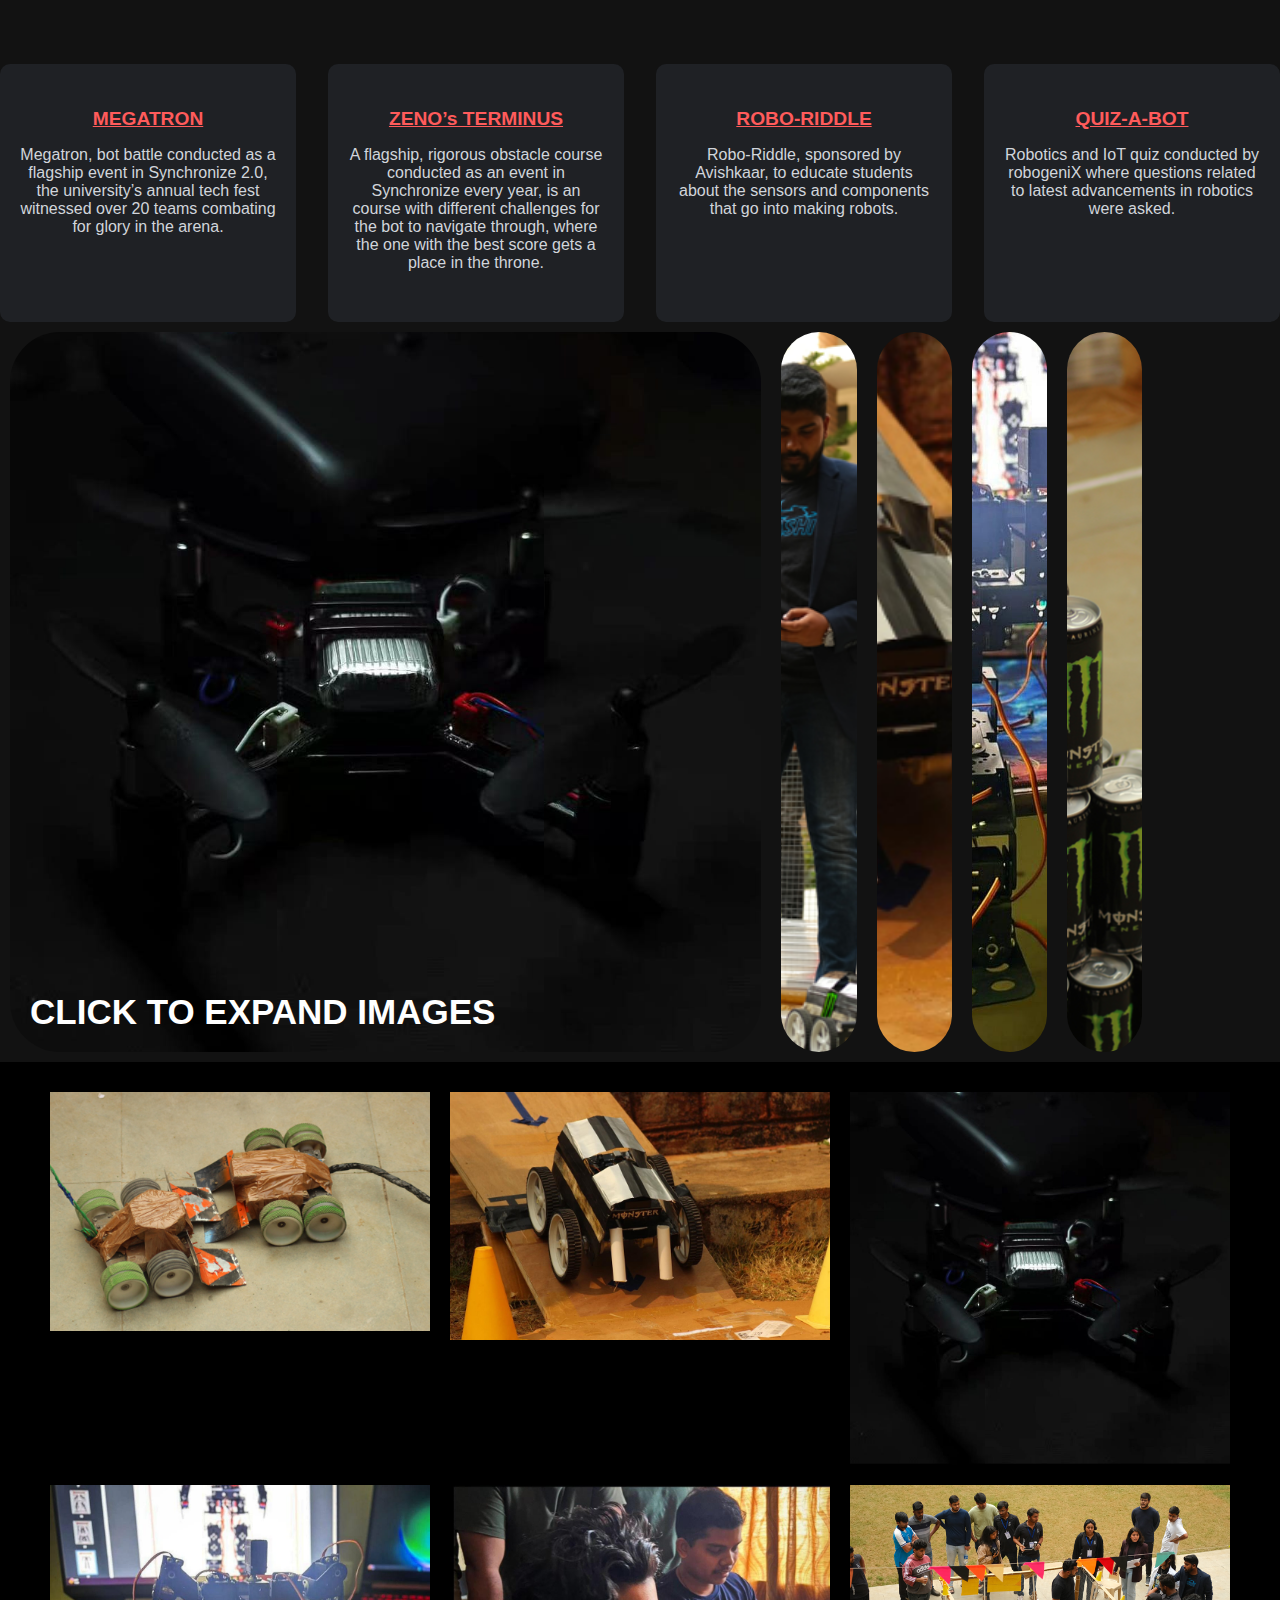
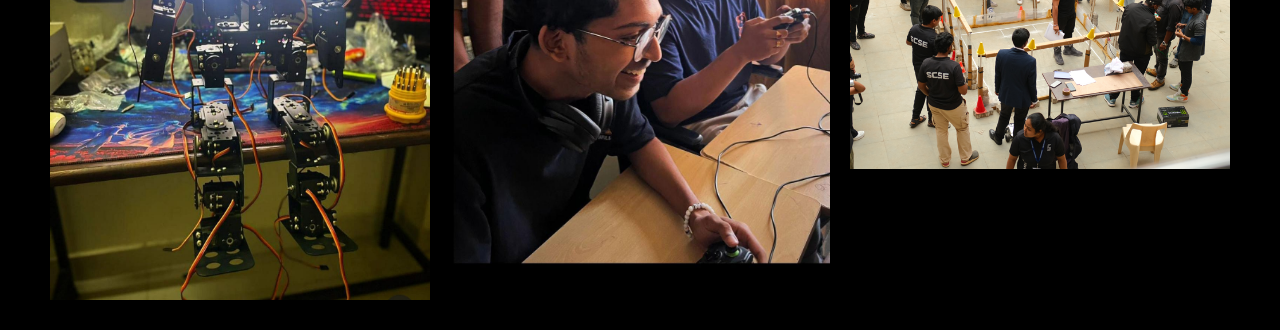
<file: Event.html>
<!DOCTYPE html>
<html lang="en">
<head>
  <meta charset="UTF-8">
  <meta name="viewport" content="width=device-width, initial-scale=1.0">
  <title>Events</title>
  <!-- Include necessary CSS -->
  <link rel="stylesheet" href="style.css">
</head>
<body>
  <section id="events-section">
    <div class="explore__grid">
      <div class="explore__card">
        <h4>MEGATRON</h4>
        <p>
          Megatron, bot battle conducted as a flagship event in Synchronize 2.0, the university’s annual tech fest witnessed over 20 teams combating for glory in the arena.
        </p>
      </div>
      <div class="explore__card">
        <h4>ZENO’s TERMINUS</h4>
        <p>
          A flagship, rigorous obstacle course conducted as an event in Synchronize every year, is an course with different challenges for the bot to navigate through, where the one with the best score gets a place in the throne.
        </p>
      </div>
      <div class="explore__card">
        <h4>ROBO-RIDDLE</h4>
        <p>
          Robo-Riddle, sponsored by Avishkaar, to educate students about the sensors and components that go into making robots.
        </p>
      </div>
      <div class="explore__card">
        <h4>QUIZ-A-BOT</h4>
        <p>
          Robotics and IoT quiz conducted by robogeniX where questions related to latest advancements in robotics were asked.
        </p>
      </div>
    </div>
  </section>
  <div class="container">
    <div class="panel active" style="background-image: url(./ASSET/IMG/e1.jpeg);">
        <h1>CLICK TO EXPAND IMAGES</h1>
    </div>
    <div class="panel" style="background-image: url(./ASSET/IMG/P4.png);">
        <h1>expanding cards</h1>
    </div>
    <div class="panel" style="background-image: url(./ASSET/IMG/P2.png);">
        <h1>expanding cards</h1>
    </div>
    <div class="panel" style="background-image: url(./ASSET/IMG/e2.jpeg);">
        <h1>expanding cards</h1>
    </div>
    <div class="panel" style="background-image: url(./ASSET/IMG/P3.png);">
        <h1>expanding cards</h1>
    </div>
</div>


<section class="gallery">
  <div class="gallery__container">
    <div class="gallery__item">
      <img src="./ASSET/IMG/P1.png" alt="Image 1">
    </div>
    <div class="gallery__item">
      <img src="./ASSET/IMG/P2.png" alt="Image 2">
    </div>
    <div class="gallery__item">
      <img src="./ASSET/IMG/e1.jpeg" alt="Image 3">
    </div>
    <div class="gallery__item">
      <img src="./ASSET/IMG/e2.jpeg" alt="Image 4">
    </div>
    <div class="gallery__item">
      <img src="./ASSET/IMG/e3.jpeg" alt="Image 5">
    </div>
    <div class="gallery__item">
      <img src="./ASSET/IMG/IM1.png" alt="Image 6">
    </div>
  </div>
</section>

</body>
</html>
</file>
<file: style.css>
@import url("https://fonts.googleapis.com/css2?family=Poppins:wght@400;500;600;700&display=swap");
@import url('https://fonts.googleapis.com/css2?family=Montserrat:wght@700&display=swap');

:root {
  --primary-color: #111317;
  --primary-color-light: #1f2125;
  --primary-color-extra-light: #35373b;
  --secondary-color: #ff7a7a;
  --secondary-color-dark: #0c0005;
  --text-light: #d1d5db;
  --white: #ffffff;
  --max-width: 1300px;
}

*,
*::before,
*::after {
  box-sizing: border-box;
}

@media (max-width: 768px) {
  header {
    padding: 3rem 0.5rem;
  }

  .styled-paragraph {
    padding: 8px;
  }
}

@media (max-width: 480px) {
  header {
    padding: 2rem 0.5rem;
  }

  .styled-paragraph {
    padding: 5px;
  }
  
}
img, video {
  max-width: 100%;
  height: auto;
}


.header, .container, .content {
  max-width: 100%;
  overflow-x: hidden;
}
.section__container {
  max-width: var(--max-width);
  margin: auto;
  padding: 2rem 1rem;
}

.section__header {
  margin-bottom: 1rem;
  font-size: 2.25rem;
  font-weight: 600;
  text-align: center;
  color: var(--white);
  margin-left: auto;
  margin-right: auto;
  display: block;
  width: fit-content; 
}
.section__subheader {
  max-width: 600px;
  margin: auto;
  text-align: center;
  color: var(--text-light);
}

.btn {
  padding: 1rem 3rem;
  outline: none;
  border: none;
  font-size: 1rem;
  color: var(--white);
  background-color: #8a2b26;
  border-radius: 5px;
  cursor: pointer;
  transition: 0.3s;
}

.btn:hover {
  background-color: var(--secondary-color-dark);
}

.button__container {
  display: flex;
  justify-content: center; 
  margin-bottom: 2rem; 
}

.middle-content {
  position: relative;
  display: flex;
  align-items: center;
  justify-content: center;
  text-align: center;
}

.middle-content h1 {
  font-size: 10vw; 
  z-index: 1;
  position: relative;
  top: 30px;
}

/* .middle-content h1::before {
  content: "ROBOGENIX";
  position: absolute;
  color: gray;
  top: -3px;
  left: -5px;
  -webkit-text-stroke: 1.5px white;
  z-index: -1;
  font-size: 10vw;
} */
/* .styled-paragraph {
  font-family: 'Montserrat', sans-serif;
  font-weight: bold;
  font-size: 1.5em;
  background: linear-gradient(to right, #ffffff, #f0e8e8);
  -webkit-background-clip: text;
  -webkit-text-fill-color: transparent;
  text-shadow: 2px 2px 4px rgba(0, 0, 0, 0.3);
  padding: 1px;
  border: 2px solid #ff4010;
  border-radius: 10px;
  text-align: center;
  margin: 20px auto;
  max-width: 700px;
} */

.image-container {
  display: flex;
  justify-content: center;
  align-items: center;
  margin: 20px auto;
  max-width: 700px;
}

.styled-image {
  max-width: 100%;
  height: auto;
}

img {
  width: 100%;
  display: block;
}

a {
  text-decoration: none;
}

.bg__blur {
  position: absolute;
  box-shadow: 0 0 1000px 50px var(--secondary-color);
  z-index: -1;
}

body {
  font-family: "Poppins", sans-serif;
  background-color: var(--primary-color);
  background-image: none;
  overflow-x: hidden;
  margin: 0;
  padding: 0;
}
.nav__links {
  list-style: none;
  display: flex;
  align-items: center;
  gap: 3rem;
}

.link a {
  position: relative;
  padding-bottom: 0.75rem;
  color: var(--white);
}

.link a::after {
  content: "";
  position: absolute;
  height: 2px;
  width: 0;
  left: 0;
  bottom: 0;
  background-color: var(--secondary-color);
  transition: 0.3s;
}

.link a:hover::after {
  width: 50%;
} 
:root {
  --max-width: 1200px;
}

body {
  font-family: Arial, sans-serif;
  margin: 0;
  padding: 0;
  background-color: #121212; 
  color: #fff;
}

nav {
  max-width: var(--max-width);
/*   max-width: 100%; */
  margin: auto;
  padding: 0rem 4rem;
  display: flex;
  align-items: center;
  justify-content: space-between;
  gap: 3rem;
  background-color: #1f1f1f; 
  position: relative;
}

.nav__logo img {
  max-width: 150px;
}

.nav__links {
  list-style: none;
  display: flex;
  align-items: center;
  gap: 3rem;
}

.nav__links a {
  text-decoration: none;
  color: #fff;
}

.hamburger {
  display: none;
  flex-direction: column;
  cursor: pointer;
}

.hamburger div {
  width: 25px;
  height: 2px; 
  background-color: #fff;
  margin: 4px 0; 
}

header {
  text-align: center;
  padding: 15rem 1rem;
}

@media (max-width: 768px) {
  .nav__links {
    display: none;
    flex-direction: column;
    width: 100%;
    background-color: #333;
    position: absolute;
    top: 100%;
    left: 0;
    padding: 1rem 0;
  }
  .nav__links.active {
    display: flex;
  }
  .btn {
    display: block;
    width: calc(100% - 2rem);
    margin: 0.5rem auto;
    text-align: center;
  }
  .hamburger {
    display: flex;
  }
}

.header__container {
  position: relative;
  padding-top: 2rem;
  display: grid;
  grid-template-columns: repeat(2, 1fr);
  align-items: center;
  gap: 2rem;
}

.header__container::before {
  position: absolute;
  bottom: 5rem;
  right: 20rem;
  font-size: 10rem;
  font-weight: 700;
  line-height: 7rem;
  color: var(--white);
  opacity: 0.05;
  z-index: -1;
}

.header__blur {
  bottom: 5rem;
  right: 0;
}

.header__content h4 {
  margin-bottom: 1rem;
  font-size: 1rem;
  font-weight: 900;
  color: #ebebeb;
}

.header__content h1 {
  margin-bottom: 1rem;
  font-size: 5rem;
  font-weight: 700;
  line-height: 6rem;
  color: var(--white);
}

.header__content h1 span {
  -webkit-text-fill-color: transparent;
  -webkit-text-stroke: 1px var(--white);
}

.header__content p {
  margin-bottom: 2rem;
  color: var(--text-light);
}

.header__image {
  position: relative;
}

.header__image img {
  max-width: 550px;
  margin: auto;
}

.explore__header {
  display: flex;
  align-items: center;
  justify-content: space-between;
  gap: 2rem;
}

.explore__nav {
  display: flex;
  align-items: center;
  gap: 2rem;
}

.explore__nav span {
  padding: 0 6px;
  font-size: 1.5rem;
  color: var(--white);
  border: 2px solid var(--white);
  border-radius: 100%;
  cursor: pointer;
  transition: 0.3s;
}

.explore__nav span:hover {
  color: var(--secondary-color);
  border-color: var(--secondary-color);
}

.explore__grid {
  margin-top: 4rem;
  display: grid;
  grid-template-columns: repeat(4, 1fr);
  gap: 2rem;
}

.explore__card {
  padding: 1rem;
  background-color: var(--primary-color-light);
  border: 2px solid transparent;
  border-radius: 10px;
  transition: 0.3s;
}

.explore__card:hover {
  background-color: var(--primary-color-extra-light);
  border-color: var(--secondary-color);
}

.explore__card span {
  display: inline-block;
  padding: 2px 9px;
  margin-bottom: 1rem;
  font-size: 1.75rem;
  color: var(--white);
  background-color: var(--secondary-color-dark);
  border-radius: 5px;
}

.explore__card h4 {
  margin-bottom: 0.5rem;
  font-size: 1.2rem;
  font-weight: 600;
  text-decoration: underline;
  color: #ff5b5b;
  text-align: center;
}

.explore__card p {
  margin-bottom: 2rem;
  color: var(--text-light);
  text-align: center;
}

.explore__card a {
  color: var(--white);
  transition: 0.3s;
}

.explore__card a:hover {
  color: var(--secondary-color);
}

.class__container {
  display: grid;
  grid-template-columns: repeat(2, 1fr);
  gap: 2rem;
}

#robogenix_info:hover {
  background-color: transparent;
  border-color: transparent;
}

#robogenix_info:active {
  border-color: yellow; 
}

#robogenix_info {
  border: 2px solid #f6753e;
  padding: 20px;
  /* box-shadow: 10px 5px 10px 10px #d37878; */
  background-color: var(--primary-color-light);
  text-align: center;
  margin: 5vh auto;
  width: 90%;
}

#robogenix_info p {
  margin: 0; 
  color: #d1d5db;
}

.container {
  display: flex;
  width: 90vw;
}

.panel {
  background-size: cover;
  background-position: center;
  background-repeat: no-repeat;
  height: 80vh;
  border-radius: 50px;
  color: #fff;
  cursor: pointer;
  flex: 0.5;
  margin: 10px;
  position: relative;
  transition: all 700ms ease-in;
}

.panel h1 {
  font-size: 35px;
  position: absolute;
  bottom: 20px;
  left: 20px;
  margin: 0;
  opacity: 0;
}

.panel.active, .panel:hover {
  flex: 5;
}

.panel.active h1 {
  opacity: 1;
  transition: opacity 0.3s ease-in 0.4s;
}

@media (max-width: 480px) {
  .container {
      width: 100vw;
  }

  .panel:nth-of-type(4),
  .panel:nth-of-type(5) {
      display: none;
  }
}

.class__content p {
  margin-bottom: 4rem;
  color: var(--text-light);
}

.timeline {
  background: #000;
  margin: 20px auto;
  padding: 20px;
  display: flex;
  justify-content: center;
  box-shadow: 0 0 10px rgba(163, 199, 6, 0.5);
  border: 2px solid rgba(255, 37, 37, 0.5);
}

.timeline:hover {
  background-color: transparent;
  border-color: transparent;
}

.card {
  position: relative;
  max-width: 400px;
}

.card:nth-child(odd) {
  padding: 30px 0 30px 30px;
}

.card:nth-child(even) {
  padding: 30px 30px 30px 0;
}

.card::before {
  content: "";
  position: absolute;
  width: 50%;
  border: solid rgb(252, 54, 24);
}

.card:nth-child(odd)::before {
  left: 0px;
  top: -4.5px;
  bottom: -4.5px;
  border-width: 5px 0 5px 5px;
  border-radius: 50px 0 0 50px;
}

@media only screen and (max-width: 400px) {
  .card:nth-child(odd)::before {
    top: -5px;
    bottom: -5px;
  }
}

.card:nth-child(even)::before {
  right: 0;
  top: 0;
  bottom: 0;
  border-width: 5px 5px 5px 0;
  border-radius: 0 50px 50px 0;
}

.card:first-child::before {
  border-top: 0;
  border-top-left-radius: 0;
}

.card:last-child:nth-child(odd)::before {
  border-bottom: 0;
  border-bottom-left-radius: 0;
}

.card:last-child:nth-child(even)::before {
  border-bottom: 0;
  border-bottom-right-radius: 0;
}

.info {
  display: flex;
  flex-direction: column;
  justify-content: center; 
  align-items: center; 
  background: #333;
  color: gray;
  border-radius: 10px;
  padding: 10px;
}

.title {
  color: rgb(243, 51, 51);
  position: relative;
}

.title::before {
  content: "";
  position: absolute;
  width: 10px;
  height: 10px;
  background: white;
  border-radius: 999px;
  border: 3px solid rgb(255, 64, 64);
}

.card:nth-child(even) > .info > .title {
  text-align: right;
}

.card:nth-child(odd) > .info > .title::before {
  left: -45px;
}

.card:nth-child(even) > .info > .title::before {
  right: -45px;
}

.gallery {
  background-color: #000;
  padding: 20px;
  display: flex;
  justify-content: center;
}

.gallery__container {
  display: flex;
  flex-wrap: wrap;
  justify-content: center;
  max-width: 1200px;
  margin: 0 auto;
}

.gallery__item {
  width: calc(33.33% - 20px);
  margin: 10px;
  box-sizing: border-box;
}

.gallery__item img {
  width: 100%;
  height: auto;
  display: block;
}

@media screen and (max-width: 768px) {
  .gallery__item {
    width: calc(50% - 20px);
  }
}

@media screen and (max-width: 480px) {
  .gallery__item {
    width: calc(100% - 20px);
  }
}


#team-section {
  background-color: black;
  padding: 2em 0;
}

#team-section .row {
  display: flex;
  flex-wrap: wrap;
  justify-content: center;
  padding: 2em 0;
}

#team-section .column {
  flex: 0 0 30%;
  max-width: 30%;
  padding: 0 1em;
  margin-bottom: 2em;
}

#team-section h1 {
  width: 100%;
  text-align: center;
  font-size: 3.5em;
  color: #fff;
  margin-bottom: 2em;
  font-family: Arial, sans-serif;
}

#team-section .card {
  box-shadow: 0 0 2.4em rgba(25, 0, 58, 0.1);
  padding: 4em 1em;
  border-radius: 0.6em;
  color: #fff;
  cursor: pointer;
  transition: 0.3s;
  background-color: #333;
  display: flex;
  flex-direction: column;
  justify-content: center;
  align-items: center;
  text-align: center;
  font-family: Arial, sans-serif;
}

#team-section .img-container {
  width: 8em;
  height: 8em;
  background-color: #ebebeb;
  padding: -0.5em;
  border-radius: 50%;
  margin: 0 auto 1em auto;
  overflow: hidden;
  display: flex;
  justify-content: center;
  align-items: center;
  border: 2px solid #fff;
}

#team-section .card img {
  width: 100%;
  height: 100%;
  border-radius: 50%;
  object-fit: cover;
}

#team-section .card h3 {
  font-weight: 500;
  margin: 0.5em 0;
  font-size: 1.1em;
}

#team-section .card p {
  font-weight: 300;
  text-transform: uppercase;
  margin: 0.5em 0 1em 0;
  letter-spacing: 2px;
  font-size: 1em;
}

#team-section .icons {
  width: 50%;
  min-width: 180px;
  margin: auto;
  display: flex;
  justify-content: space-between;
}

#team-section .card a {
  text-decoration: none;
  color: inherit;
  font-size: 1.4em;
}

#team-section .card:hover {
  background: linear-gradient(45deg, #444, #666);
  color: #fff;
}

#team-section .card:hover .img-container {
  transform: scale(1.15);
  transition: transform 0.3s;
}

@media screen and (max-width: 768px) {
  #team-section .column {
    flex: 0 0 45%;
    max-width: 45%;
  }
}

@media screen and (max-width: 480px) {
  #team-section .column {
    flex: 0 0 100%;
    max-width: 100%;
  }

  #team-section .icons {
    flex-direction: column;
  }

  #team-section .card a {
    margin-bottom: 0.5em;
  }
}


@media screen and (max-width: 480px) {
  .header__container {
    grid-template-columns: 1fr;
    text-align: center;
  }

  .header__content h1 {
    font-size: 2.5rem;
    line-height: 3rem;
  }

  .header__content p {
    font-size: 1rem;
  }

  .explore__grid {
    grid-template-columns: 1fr;
  }

  .explore__card h4 {
    font-size: 1rem;
  }

  .panel h1 {
    font-size: 24px;
  }

  .btn {
    padding: 0.75rem 1.5rem;
    font-size: 0.875rem;
  }
}
.footer__container {
  display: flex;
  justify-content: space-around;
  align-items: center;
  flex-wrap: wrap;
  gap: 2rem;
  padding: 2rem;
  color: white; 
}

.footer__col {
  text-align: center;
}

.para {
  font-weight: 900;
  color: #d1d5db;
  margin-top: 4px;
}

.footer__socials {
  display: flex;
  justify-content: center;
  gap: 1rem;
  border: 1px solid rgb(255, 217, 217);
  border-radius: 5px;
  padding: 10px;
}

.footer__socials a {
  padding: 5px 10px;
  font-size: 1.25rem;
  color: var(--secondary-color);
  border: 1px solid var(--secondary-color);
  border-radius: 100%;
  transition: 0.3s;
}

.footer__socials a:hover {
  color: var(--white);
  background-color: var(--secondary-color);
}

.footer__bar {
  text-align: center;
  padding: 1rem;
  font-size: 0.8rem;
  color: var(--white);
  border: 1px solid rgb(254, 0, 0);
  border-radius: 5px;
}
</file>
